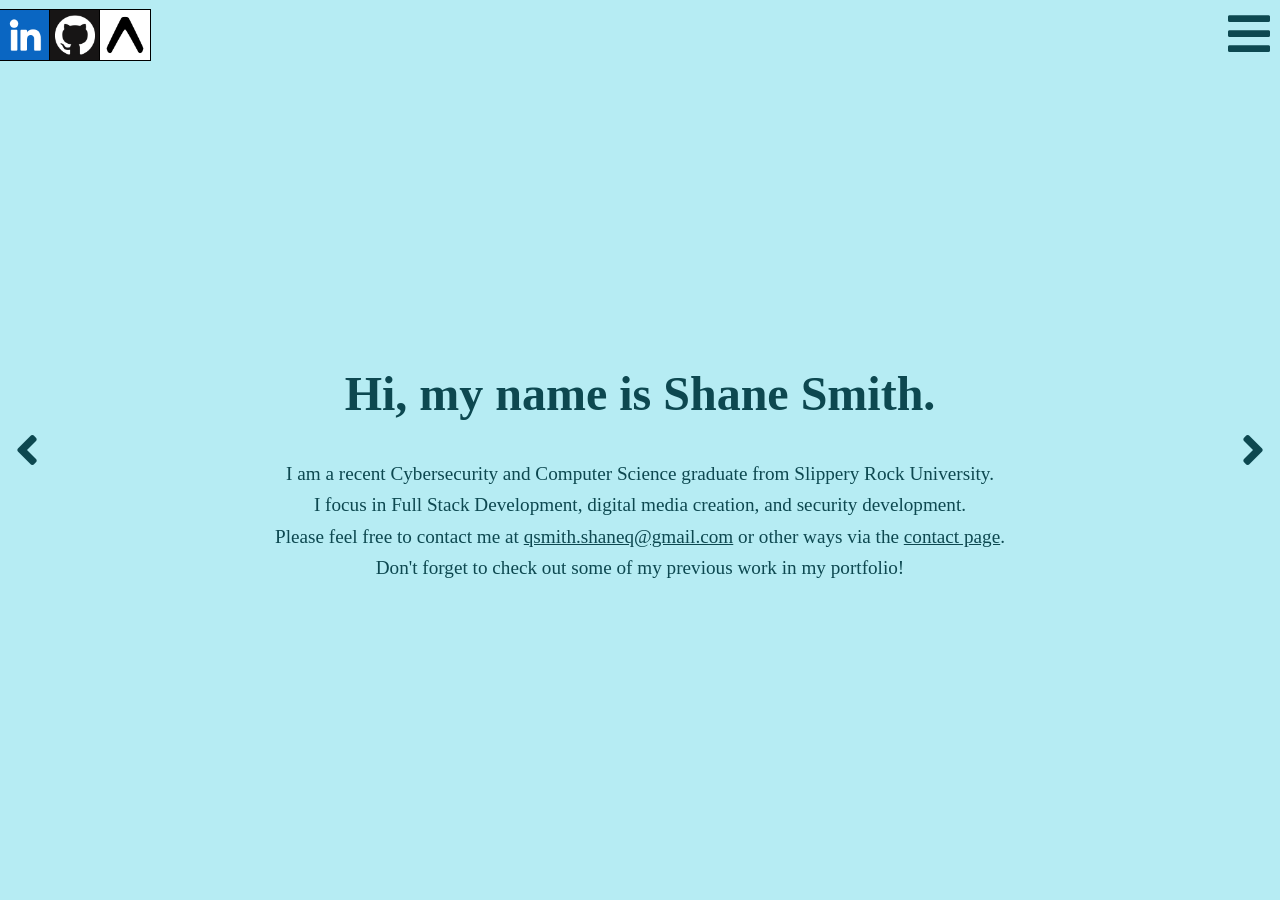
<file: index.html>
<!DOCTYPE HTML>
<html lang="en">
<html>
    <head>
        <meta charset="utf-8">
        <meta http-equiv="X-UA-Compatible" content="IE=edge">  
        <title>Shane Smith</title>
        <meta name="author" content="Shane Smith">
        <meta name="description" content="I am a student at Slippery Rock University majoring in Computer Science and Cybersecurity. Away from my school work I am a Full Stack Developer. Feel free to contact me at qsmith.shaneq@gmail.com">
        <meta name="keyword" content="Shane Smith, SRU, Slippery Rock University, Web, Engineer, Computer Science, Cybersecurity, Programmer, Full Stack Developer, Developer">
        <meta name="viewport" content="width=device-width, initial-scale=1">
        <link rel="icon" type="image/png" href="images/favicon.png"/>
        <link rel="stylesheet" href="./vendor/jquery-ui/jquery-ui.min.css">
        <link rel="stylesheet" href="https://cdnjs.cloudflare.com/ajax/libs/animate.css/4.1.1/animate.min.css"/>
        <link rel="stylesheet" href="./vendor/font-awesome/css/all.min.css">
        <link rel="stylesheet" href="./css/style.min.css">
    </head>
    <body>
        <div id="menu">
            <i id="menuX" class="fas fa-bars fa-3x cursor"></i>
            <a href="contact.html">Contact</a>
            <a id="home" href="index.html">Home</a>
            <a href="portfolio.html">Portfolio</a>
        </div>
        <main>
            <i id="menuIcon" class="fas fa-bars fa-3x cursor"></i>
            <a href="/contact.html" id="leftArrow" class="cursor">
                <i class="fas fa-angle-left fa-3x"></i>
                <span class="animate__animated animate__faster">Contact</span>
            </a>
            <div id="content">
                <h1>Hi, my name is Shane Smith.</h1>
                <div>
                    <p>I am a recent Cybersecurity and Computer Science graduate from Slippery Rock University.</p>
                    <p>I focus in Full Stack Development, digital media creation, and security development.</p>
                    <p>Please feel free to contact me at <a href="mailto:qsmith.shaneq@gmail.com">qsmith.shaneq@gmail.com</a> or other ways via the <a href="contact.html">contact page</a>.</p>
                    <p>Don't forget to check out some of my previous work in my portfolio!</p>
                </div>
            </div>
            <a href="/portfolio.html" id="rightArrow" class="cursor">
                <span class="animate__animated animate__faster">Portfolio</span>
                <i class="fas fa-angle-right fa-3x"></i>
            </a>
        </main>
        <div id="socials">
            <a href="https://www.linkedin.com/in/qsmith-qshane/" id="linkedin" target="_blank">
                <img class="social" src="images/linkedIn.png">
            </a>
            <a href="https://github.com/sas1041l" id="github" target="_blank">
                <img class="social" src="images/github.png">
            </a>
            <a href="https://expo.dev/@sas1041?tab=snacks" id="expo" target="_blank">
                <img class="social" src="images/expo.png">
            </a>
        </div>
    </body>
    <script src="./vendor/jquery-3.4.1.min.js"></script>
    <script src="./vendor/jquery-ui/jquery-ui.min.js"></script>
    <script src="./js/script.min.js"></script>
</html>
</file>
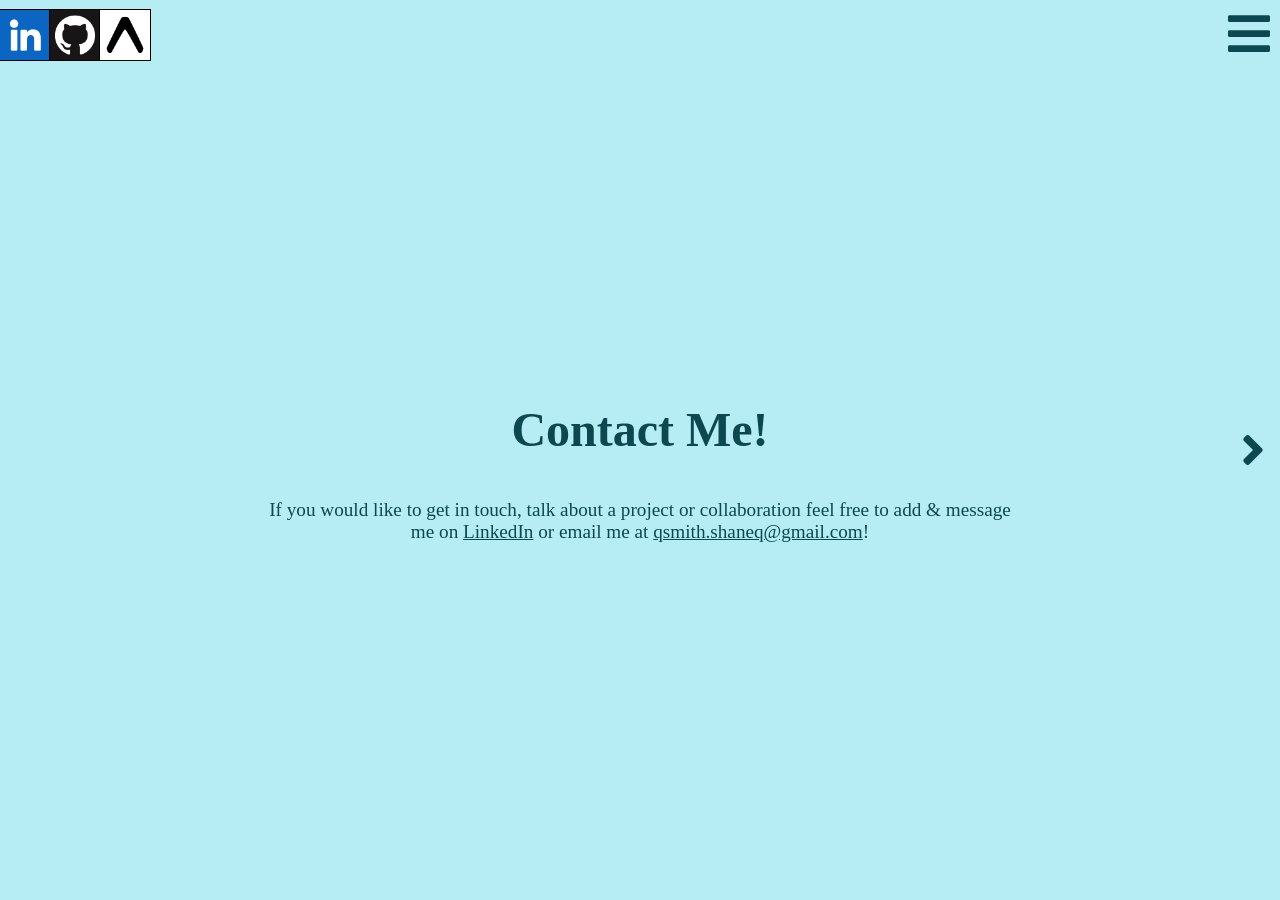
<file: contact.html>
<!DOCTYPE HTML>
<html lang="en">
<html>
    <head>
        <meta charset="utf-8">
        <meta http-equiv="X-UA-Compatible" content="IE=edge">  
        <title>Shane Smith Contact</title>
        <meta name="author" content="Shane Smith">
        <meta name="description" content="">
        <meta name="keyword" content="Shane Smith, SRU, Slippery Rock University, ">
        <meta name="viewport" content="width=device-width, initial-scale=1">
        <link rel="icon" type="image/png" href="images/favicon.png"/>
        <link rel="stylesheet" href="./vendor/jquery-ui/jquery-ui.min.css">
        <link rel="stylesheet" href="https://cdnjs.cloudflare.com/ajax/libs/animate.css/4.1.1/animate.min.css"/>
        <link rel="stylesheet" href="./vendor/font-awesome/css/all.min.css">
        <link rel="stylesheet" href="./css/style.min.css">
    </head>
    <!--<body>-->
        <div id="menu">
            <i id="menuX" class="fas fa-bars fa-3x cursor"></i>
            <a href="contact.html">Contact</a>
            <a href="index.html">Home</a>
            <a href="portfolio.html">Portfolio</a>
        </div>
        <main id="contact">
            <i id="menuIcon" class="fas fa-bars fa-3x cursor"></i>
            <div id="content">
                <h1>Contact Me!</h1>
                <p>If you would like to get in touch, talk about a project or collaboration feel free to add & message me on <a href="https://www.linkedin.com/in/qsmith-qshane/">LinkedIn</a> or <!--fill out the form below,--> 
                    email me at <a href="mailto:qsmith.shaneq@gmail.com">qsmith.shaneq@gmail.com</a>!</p>
                <!--<form id="contactForm">
                    <div class="form-element">
                        <label for="email">Email:</label>
                        <input type="email" name="email" id="subject" placeholder="something@generic.com"/>
                    </div>
                    <div class="form-element">
                        <label for="subject">Subject:</label>
                        <input type="text" name="subject" id="subject"/>
                    </div>
                    <div class="form-element">
                        <label for="message">Message:</label>
                        <textarea name="message" id="message"></textarea>
                    </div>
                    <button id="contactSubmit" class="button">Send Email</button>
                </form>-->
            </div>
            <a href="index.html" id="rightArrow" class="cursor">
                <span class="animate__animated animate__faster">Home</span>
                <i class="fas fa-angle-right fa-3x"></i>
            </a>
        </main>
        <div id="socials">
            <a href="https://www.linkedin.com/in/qsmith-qshane/" id="linkedin" target="_blank">
                <img class="social" src="images/linkedIn.png">
            </a>
            <a href="https://github.com/sas1041l" id="github" target="_blank">
                <img class="social" src="images/github.png">
            </a>
            <a href="https://expo.dev/@sas1041?tab=snacks" id="expo" target="_blank">
                <img class="social" src="images/expo.png">
            </a>
        </div>
    </body>
    <script src="./vendor/jquery-3.4.1.min.js"></script>
    <script src="./vendor/jquery-ui/jquery-ui.min.js"></script>
    <script src="./js/script.min.js"></script>
</html>
</file>
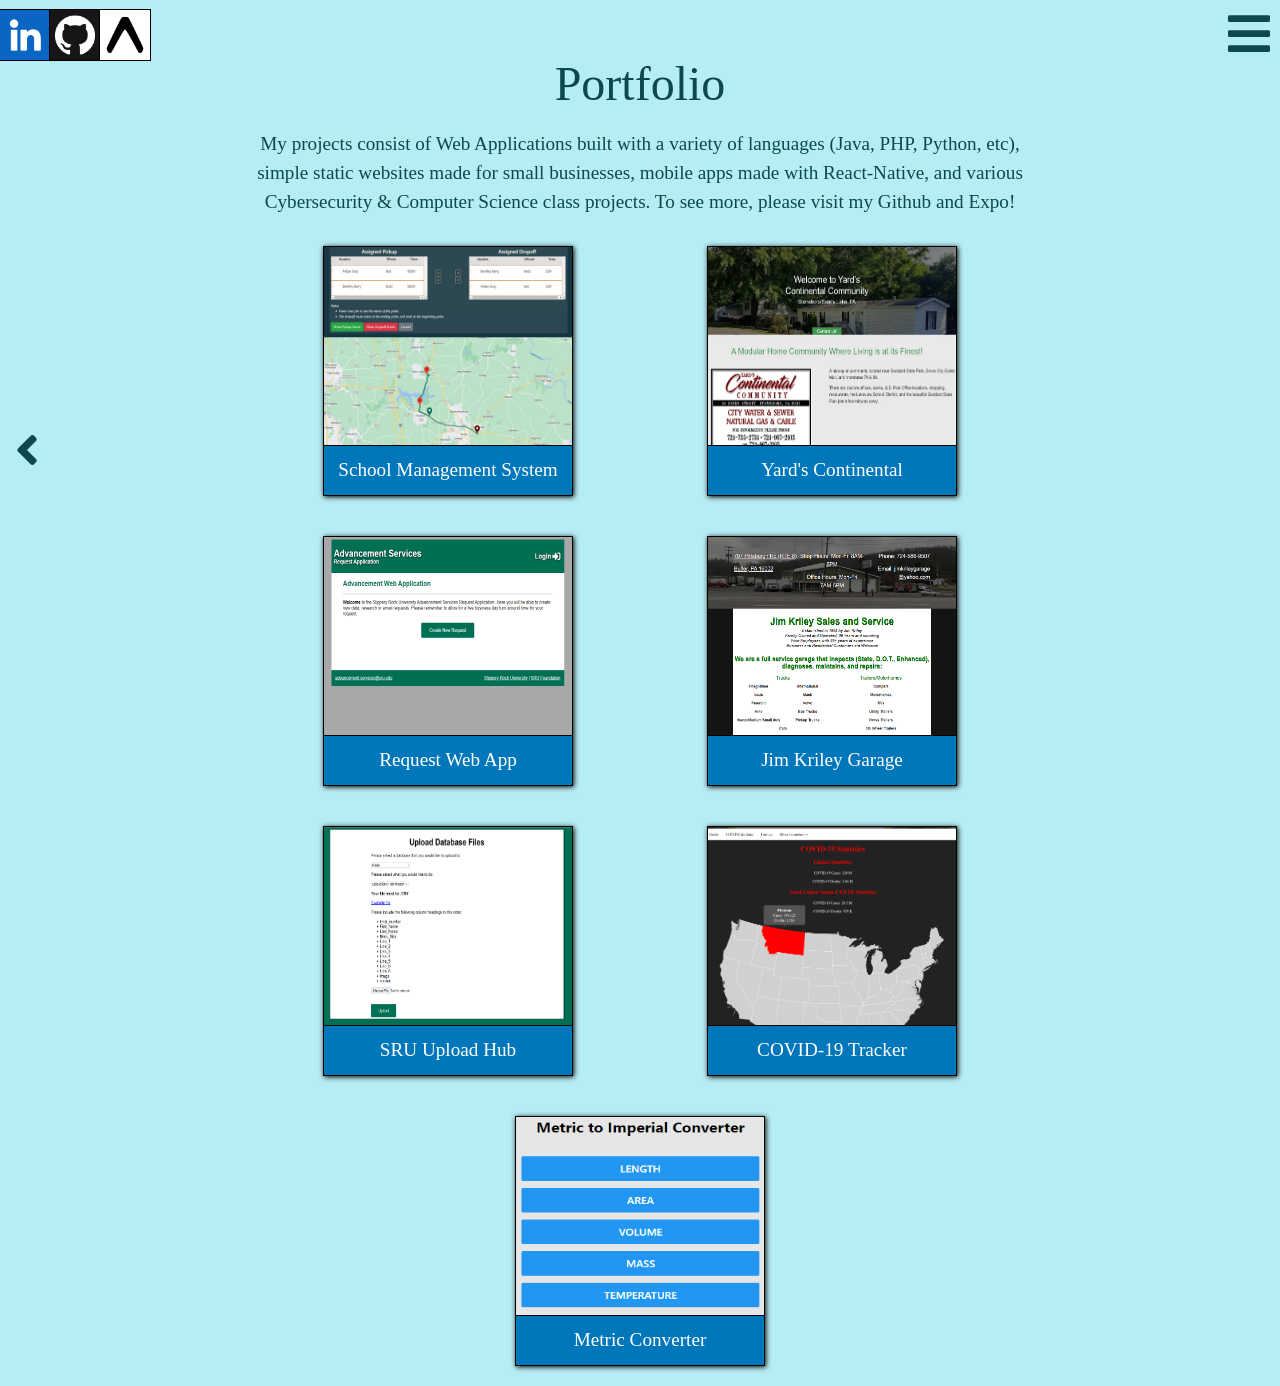
<file: portfolio.html>
<!DOCTYPE HTML>
<html lang="en">
<html>
    <head>
        <meta charset="utf-8">
        <meta http-equiv="X-UA-Compatible" content="IE=edge">  
        <title>Shane Smith Portfolio</title>
        <meta name="author" content="Shane Smith">
        <meta name="description" content="">
        <meta name="keyword" content="Shane Smith, SRU, Slippery Rock University, ">
        <meta name="viewport" content="width=device-width, initial-scale=1">
        <link rel="icon" type="image/png" href="images/favicon.png"/>
        <link rel="stylesheet" href="https://stackpath.bootstrapcdn.com/bootstrap/4.3.1/css/bootstrap.min.css" integrity="sha384-ggOyR0iXCbMQv3Xipma34MD+dH/1fQ784/j6cY/iJTQUOhcWr7x9JvoRxT2MZw1T" crossorigin="anonymous">
        <link rel="stylesheet" href="./vendor/jquery-ui/jquery-ui.min.css">
        <link rel="stylesheet" href="https://cdnjs.cloudflare.com/ajax/libs/animate.css/4.1.1/animate.min.css"/>
        <link rel="stylesheet" href="./vendor/font-awesome/css/all.min.css">
        <link rel="stylesheet" href="./css/style.min.css">
    </head>
    <body>
        <div id="menu">
            <i id="menuX" class="fas fa-bars fa-3x cursor"></i>
            <a href="contact.html">Contact</a>
            <a href="index.html">Home</a>
            <a href="portfolio.html">Portfolio</a>
        </div>
        <main id="portfolio">
            <i id="menuIcon" class="fas fa-bars fa-3x cursor"></i>
            <a href="index.html" id="leftArrow" class="cursor">
                <i class="fas fa-angle-left fa-3x"></i>
                <span class="animate__animated animate__faster">Home</span>
            </a>
            <div id="content">
                <h1>Portfolio</h1>
                <p>My projects consist of Web Applications built with a variety of languages (Java, PHP, Python, etc), simple static websites made for small businesses, mobile apps made with React-Native, and various Cybersecurity & Computer Science class projects. To see more, please visit my Github and Expo!</p>
                <div id="projects">
                    <div id="schoolManagementPanel" class="panel">
                        <img src="./images/school_management/thumb.jpg">
                        <div class="panelText">
                            <p>School Management System</p>
                        </div>
                    </div>
                    <div id="yardsPanel" class="panel">
                        <img src="./images/yards_website/thumb.jpg">
                        <div class="panelText">
                            <p>Yard's Continental</p>
                        </div>
                    </div>
                    <div id="requestPanel" class="panel">
                        <img src="./images/request_app/requestApp.PNG">
                        <div class="panelText">
                            <p>Request Web App</p>
                        </div>
                    </div>
                    <div id="garagePanel" class="panel">
                        <img src="./images/garage_website/garage.PNG">
                        <div class="panelText">
                            <p>Jim Kriley Garage</p>
                        </div>
                    </div>
                    <div id="uploadHubPanel" class="panel">
                        <img src="./images/upload_hub/upload_hub.PNG">
                        <div class="panelText">
                            <p>SRU Upload Hub</p>
                        </div>
                    </div>
                    <div id="covidTrackerPanel" class="panel">
                        <img src="./images/covid_tracker/covid_tracker.png">
                        <div class="panelText">
                            <p>COVID-19 Tracker</p>
                        </div>
                    </div>
                    <div id="conversionAppPanel" class="panel">
                        <img src="./images/conversion_app/conversion_app.png">
                        <div class="panelText">
                            <p>Metric Converter</p>
                        </div>
                    </div>
                </div>
            </div>
        </main>
        <div id="schoolManagement" class="expandedPanel">
            <div class="imageGallery">
                <div id="schoolManagementCarousel" class="carousel carousel-fade" data-ride="carousel">
                    <ol class="carousel-indicators">
                        <li data-target="#schoolManagementCarousel" data-slide-to="0" class="active"></li>
                        <li data-target="#schoolManagementCarousel" data-slide-to="1"></li>
                        <li data-target="#schoolManagementCarousel" data-slide-to="2"></li>
                        <li data-target="#schoolManagementCarousel" data-slide-to="3"></li>
                        <li data-target="#schoolManagementCarousel" data-slide-to="4"></li>
                        <li data-target="#schoolManagementCarousel" data-slide-to="5"></li>
                        <li data-target="#schoolManagementCarousel" data-slide-to="6"></li>
                        <li data-target="#schoolManagementCarousel" data-slide-to="7"></li>
                        <li data-target="#schoolManagementCarousel" data-slide-to="8"></li>
                    </ol>
                    <div class="carousel-inner">
                        <div class="carousel-item active">
                            <img src="images/school_management/landing.jpg" alt="School Management System landing page" class="d-block w-100">
                        </div>
                        <div class="carousel-item">
                            <img src="images/school_management/login.jpg" alt="Login page with username and password" class="d-block w-100">
                        </div>
                        <div class="carousel-item">
                            <img src="images/school_management/districtHomepage.jpg" alt="Homepage for a user assigned to a district with user information" class="d-block w-100">
                        </div>
                        <div class="carousel-item">
                            <img src="images/school_management/userList.jpg" alt="Admin's view of the list of users within the system including themselves" class="d-block w-100">
                        </div>
                        <div class="carousel-item">
                            <img src="images/school_management/databaseBackup.jpg" alt="Admin's ability to create and restore from a database backup" class="d-block w-100">
                        </div>
                        <div class="carousel-item">
                            <img src="images/school_management/busDepot.jpg" alt="The form for creating or uploading bus depot information" class="d-block w-100">
                        </div>
                        <div class="carousel-item">
                            <img src="images/school_management/pickupDropoff.jpg" alt="The form to create pickup/dropoff point for students" class="d-block w-100">
                        </div>
                        <div class="carousel-item">
                            <img src="images/school_management/route1.jpg" alt="Routing form part 1 with information about the route such as name, group, vehicle, driver, starting/ending locations, time/distance of the route, and unassigned students" class="d-block w-100">
                        </div>
                        <div class="carousel-item">
                            <img src="images/school_management/route2.jpg" alt="Routing form part 2 with the assigned students, form actions, and the map of the route that includes the pickup/dropoff locations and student pickup/dropoff locations" class="d-block w-100">
                        </div>
                    </div>
                    <a class="carousel-control-prev" href="#schoolManagementCarousel" role="button" data-slide="prev">
                        <span class="carousel-control-prev-icon" aria-hidden="true"></span>
                        <span class="sr-only">Previous</span>
                    </a>
                    <a class="carousel-control-next" href="#schoolManagementCarousel" role="button" data-slide="next">
                        <span class="carousel-control-next-icon" aria-hidden="true"></span>
                        <span class="sr-only">Next</span>
                    </a>
                </div>
            </div>
            <div class="projectDescription">
                <i class="far fa-times-circle fa-2x panelX"></i>
                <div class="description">
                    <h3>Description:</h3>
                    <p>This is a school management software created for my Computer Science capstone project. It was built using a variety of 
                        backend and frontend languages and has a persistent MySQL database running on a Tomcat server. The purpose of this software 
                        was to manage a school districts' data and then create school bus routes for the student's within the district. The software 
                        features role based authentication with four different roles with different permissions. Utilizes Google Maps API to determine locational
                        data and determine efficient bus routes. It also features uploadig/exporting data using CSVs and has a database backup and restore feature.
                        setup.
                    </p>
                </div>
                <div>
                    <h3>Languages Used:</h3>
                    <ul>
                        <li>Java</li>
                        <li>SQL</li>
                        <li>Javascript</li>
                        <li>HTML</li>
                        <li>CSS</li>
                    </ul>
                </div>
                <div class="resourcesUsed">
                    <h3>Resources Used:</h3>
                    <div>
                        <p>Backend</p>
                        <ul>
                            <li>Spring Boot/Thymeleaf</li>
                            <li>JUnit</li>
                            <li>Java Mail Sender</li>
                            <li>Google Maps API</li>
                            <li>MySQL Server & Database</li>
                        </ul>
                    </div>
                    <div>
                        <p>Frontend</p>
                        <ul>
                            <li>DataTables</li>
                            <li>FontAwesome</li>
                            <li>Bootstrap</li>
                            <li>FlexBox</li>
                            <li>Figma (for wireframe)</li>
                        </ul>
                    </div>
                </div>
            </div>
        </div>
        <div id="yardsWebsite" class="expandedPanel">
            <div class="imageGallery">
                <div id="yardsWebsiteCarousel" class="carousel carousel-fade .carousel-dark" data-ride="carousel">
                    <ol class="carousel-indicators">
                        <li data-target="#yardsWebsiteCarousel" data-slide-to="0" class="active"></li>
                        <li data-target="#yardsWebsiteCarousel" data-slide-to="1"></li>
                        <li data-target="#yardsWebsiteCarousel" data-slide-to="2"></li>
                        <li data-target="#yardsWebsiteCarousel" data-slide-to="3"></li>
                        <li data-target="#yardsWebsiteCarousel" data-slide-to="4"></li>
                        <li data-target="#yardsWebsiteCarousel" data-slide-to="5"></li>
                        <li data-target="#yardsWebsiteCarousel" data-slide-to="6"></li>
                        <li data-target="#yardsWebsiteCarousel" data-slide-to="7"></li>
                        <li data-target="#yardsWebsiteCarousel" data-slide-to="8"></li>
                    </ol>
                    <div class="carousel-inner">
                        <div class="carousel-item active">
                            <img src="images/yards_website/desktopHome1.jpg" alt="Top of Yard's Continental website with header image and text" class="d-block w-100">                            
                        </div>
                        <div class="carousel-item">
                            <img src="images/yards_website/desktopHome2.jpg" alt="Middle of homepage with images of local activites" class="d-block w-100">                            
                        </div>
                        <div class="carousel-item">
                            <img src="images/yards_website/desktopHome3.jpg" alt="Middle of homepage with text of amenities" class="d-block w-100">                            
                        </div>
                        <div class="carousel-item">
                            <img src="images/yards_website/desktopHome4.jpg" alt="Bottom of homepage with contact section and google maps location" class="d-block w-100">                            
                        </div>
                        <div class="carousel-item">
                            <img src="images/yards_website/desktopPhotos.jpg" alt="Photo gallary with custom image selector below carousel" class="d-block w-100">                            
                        </div>
                        <div class="carousel-item">
                            <img class="mobileIMG" src="images/yards_website/mobileHome1.jpg" alt="Mobile version: Top of Yard's Continental website with header image and text" class="d-block w-100">                            
                        </div>
                        <div class="carousel-item">
                            <img class="mobileIMG" src="images/yards_website/mobileHome2.jpg" alt="Mobile version: middle of homepage with images of local activites" class="d-block w-100">                            
                        </div>
                        <div class="carousel-item">
                            <img class="mobileIMG" src="images/yards_website/mobileHome3.jpg" alt="Mobile version: Bottom of homepage with contact section and google maps location" class="d-block w-100">                            
                        </div>
                        <div class="carousel-item">
                            <img class="mobileIMG" src="images/yards_website/mobilePhotosjpg.jpg" alt="Mobile version: Photo gallary" class="d-block w-100">                            
                        </div>
                    </div>
                    <a class="carousel-control-prev" href="#yardsWebsiteCarousel" role="button" data-slide="prev">
                        <span class="carousel-control-prev-icon" aria-hidden="true"></span>
                        <span class="sr-only">Previous</span>
                    </a>
                    <a class="carousel-control-next" href="#yardsWebsiteCarousel" role="button" data-slide="next">
                        <span class="carousel-control-next-icon" aria-hidden="true"></span>
                        <span class="sr-only">Next</span>
                    </a>
                </div>
            </div>
            <aside class="projectDescription">
                <i class="far fa-times-circle fa-2x panelX"></i>
                <div class="description">
                    <h3>Description:</h3>
                    <p>This dynamic & mobile friendly webpage was built for Yard's Continental Community to assist in spreading information about the business and gain new customers. It
                        features a customized bootstrap image carousel with additional handmade controls below the carousel and many resizable elements based on the browser's width. I currently
                        handle it's domain and hosting. The website can be viewed at <a href="https://www.yardscontinental.com/">yardscontinental.com</a>.
                    </p>
                </div>
                <div>
                    <h3>Languages Used:</h3>
                    <ul>
                        <li>HTML</li>
                        <li>CSS</li>
                        <li>Javascript</li>
                    </ul>
                </div>
                <div>
                    <h3>Resources Used:</h3>
                    <ul>
                        <li>FlexBox</li>
                        <li>Bootstrap</li>
                        <li>Figma</li>
                    </ul>
                </div>
            </aside>
        </div>
        <div id="requestApp" class="expandedPanel">
            <div class="imageGallery">
                <div id="requestAppCarousel" class="carousel carousel-fade" data-ride="carousel">
                    <ol class="carousel-indicators">
                        <li data-target="#requestAppCarousel" data-slide-to="0" class="active"></li>
                        <li data-target="#requestAppCarousel" data-slide-to="1"></li>
                        <li data-target="#requestAppCarousel" data-slide-to="2"></li>
                        <li data-target="#requestAppCarousel" data-slide-to="3"></li>
                        <li data-target="#requestAppCarousel" data-slide-to="4"></li>
                        <li data-target="#requestAppCarousel" data-slide-to="5"></li>
                    </ol>
                    <div class="carousel-inner">
                        <div class="carousel-item active">
                            <img src="images/request_app/DESKTOP_RequestHome.PNG" alt="Request Application home page" class="d-block w-100">
                        </div>
                        <div class="carousel-item">
                            <img src="images/request_app/DESKTOP_RequestTable.PNG" alt="Request Application datatable" class="d-block w-100">
                        </div>
                        <div class="carousel-item">
                            <img src="images/request_app/DESKTOP_RequestForm.PNG" alt="Request Application form" class="d-block w-100">
                        </div>
                        <div class="carousel-item">
                            <img class="mobileIMG" src="images/request_app/MOBILE_RequestHome.PNG" alt="Request Application form" class="d-block w-100">
                        </div>
                        <div class="carousel-item">
                            <img class="mobileIMG" src="images/request_app/MOBILE_RequestTable.PNG" alt="Request Application datatable" class="d-block w-100">
                        </div>
                        <div class="carousel-item">
                            <img class="mobileIMG" src="images/request_app/MOBILE_RequestForm.PNG" alt="Request Application form" class="d-block w-100">
                        </div>
                    </div>
                    <a class="carousel-control-prev" href="#requestAppCarousel" role="button" data-slide="prev">
                        <span class="carousel-control-prev-icon" aria-hidden="true"></span>
                        <span class="sr-only">Previous</span>
                    </a>
                    <a class="carousel-control-next" href="#requestAppCarousel" role="button" data-slide="next">
                        <span class="carousel-control-next-icon" aria-hidden="true"></span>
                        <span class="sr-only">Next</span>
                    </a>
                </div>
            </div>
            <div class="projectDescription">
                <i class="far fa-times-circle fa-2x panelX"></i>
                <div class="description">
                    <h3>Description:</h3>
                    <p>This web application was made in order to serve as a request portal for members of Slippery Rock University to put in different kinds of data information requests</p>
                </div>
                <div>
                    <h3>Languages Used:</h3>
                    <ul>
                        <li>HTML</li>
                        <li>CSS</li>
                        <li>Javascript</li>
                        <li>PHP</li>
                        <li>SQL</li>
                    </ul>
                </div>
                <div>
                    <h3>Resources Used:</h3>
                    <ul>
                        <li>jQuery</li>
                        <li>Bootstrap</li>
                        <li>FlexBox</li>
                        <li>PDO</li>
                        <li>Session</li>
                        <li>Figma (for wireframe)</li>
                    </ul>
                </div>
            </div>
        </div>
        <div id="garageWebsite" class="expandedPanel">
            <div class="imageGallery">
                <div id="garageWebsiteCarousel" class="carousel carousel-fade .carousel-dark" data-ride="carousel">
                    <ol class="carousel-indicators">
                        <li data-target="#garageWebsiteCarousel" data-slide-to="0" class="active"></li>
                        <li data-target="#garageWebsiteCarousel" data-slide-to="1"></li>
                        <li data-target="#garageWebsiteCarousel" data-slide-to="2"></li>
                        <li data-target="#garageWebsiteCarousel" data-slide-to="3"></li>
                    </ol>
                    <div class="carousel-inner">
                        <div class="carousel-item active">
                            <img src="images\garage_website\DESKTOP_KrileyTop.PNG" alt="Top of Jim Kriley Garage's website" class="d-block w-100">                            
                        </div>
                        <div class="carousel-item">
                            <img src="images/garage_website/DESKTOP_KrileyBottom.PNG" alt="Bottom of Jim Kriley Garage's website" class="d-block w-100">
                        </div>
                        <div class="carousel-item">
                            <img class="mobileIMG" src="images\garage_website\MOBILE_KrileyTop.PNG" alt="Top of Jim Kriley Garage's website" class="d-block w-100">
                        </div>
                        <div class="carousel-item">
                            <img class="mobileIMG" src="images/garage_website/MOBILE_KrileyBottom.PNG" alt="Bottom of Jim Kriley Garage's website" class="d-block w-100">
                        </div>
                    </div>
                    <a class="carousel-control-prev" href="#garageWebsiteCarousel" role="button" data-slide="prev">
                        <span class="carousel-control-prev-icon" aria-hidden="true"></span>
                        <span class="sr-only">Previous</span>
                    </a>
                    <a class="carousel-control-next" href="#garageWebsiteCarousel" role="button" data-slide="next">
                        <span class="carousel-control-next-icon" aria-hidden="true"></span>
                        <span class="sr-only">Next</span>
                    </a>
                </div>
            </div>
            <aside class="projectDescription">
                <i class="far fa-times-circle fa-2x panelX"></i>
                <div class="description">
                    <h3>Description:</h3>
                    <p>This static webpage was built to help a business to promote common information that they recieve calls about.</p>
                </div>
                <div>
                    <h3>Languages Used:</h3>
                    <ul>
                        <li>HTML</li>
                        <li>CSS</li>
                        <li>Javascript</li>
                    </ul>
                </div>
                <div>
                    <h3>Resources Used:</h3>
                    <ul>
                        <li>Fancybox</li>
                        <li>FlexBox</li>
                        <li>Bootstrap</li>
                    </ul>
                </div>
            </aside>
        </div>
        <div id="uploadHub" class="expandedPanel">
            <div class="imageGallery">
                <div id="uploadWebsiteCarousel" class="carousel carousel-fade .carousel-dark" data-ride="carousel">
                    <ol class="carousel-indicators">
                        <li data-target="#uploadWebsiteCarousel" data-slide-to="0" class="active"></li>
                        <li data-target="#uploadWebsiteCarousel" data-slide-to="1"></li>
                        <li data-target="#uploadWebsiteCarousel" data-slide-to="2"></li>
                    </ol>
                    <div class="carousel-inner">
                        <div class="carousel-item active">
                            <img src="images\upload_hub/login.png" alt="Overlayed login screen with username/password" class="d-block w-100">
                        </div>
                        <div class="carousel-item">
                            <img src="images/upload_hub/upload.png" alt="Shows the ability to upload a file within the specified requirements" class="d-block w-100">
                        </div>
                        <div class="carousel-item">
                            <img src="images/upload_hub/brick.png" alt="Shows the ability to swap multiple bricks' information" class="d-block w-100">
                        </div>
                    </div>
                    <a class="carousel-control-prev" href="#uploadWebsiteCarousel" role="button" data-slide="prev">
                        <span class="carousel-control-prev-icon" aria-hidden="true"></span>
                        <span class="sr-only">Previous</span>
                    </a>
                    <a class="carousel-control-next" href="#uploadWebsiteCarousel" role="button" data-slide="next">
                        <span class="carousel-control-next-icon" aria-hidden="true"></span>
                        <span class="sr-only">Next</span>
                    </a>
                </div>
            </div>
            <aside class="projectDescription">
                <i class="far fa-times-circle fa-2x panelX"></i>
                <div class="description">
                    <h3>Description:</h3>
                    <p>This webpage was built in order to optimize the process in which the Slippery Rock University Advancement office 
                        updated their web application databases. The primary functionality of this web app is the ability to upload a 
                        column formatted CSV to add and overwrite existing values in the specified database.</p>
                </div>
                <div>
                    <h3>Languages Used:</h3>
                    <ul>
                        <li>HTML</li>
                        <li>CSS</li>
                        <li>Javascript</li>
                        <li>PHP</li>
                    </ul>
                </div>
                <div>
                    <h3>Resources Used:</h3>
                    <ul>
                        <li>FlexBox</li>
                        <li>PDO</li>
                        <li>Session</li>
                    </ul>
                </div>
            </aside>
        </div>
        <div id="covidTracker" class="expandedPanel">
            <div class="imageGallery">
                <div id="covidTrackerCarousel" class="carousel carousel-fade .carousel-dark" data-ride="carousel">
                    <ol class="carousel-indicators">
                        <li data-target="#covidTrackerCarousel" data-slide-to="0" class="active"></li>
                        <li data-target="#covidTrackerCarousel" data-slide-to="1"></li>
                        <li data-target="#covidTrackerCarousel" data-slide-to="2"></li>
                        <li data-target="#covidTrackerCarousel" data-slide-to="3"></li>
                    </ol>
                    <div class="carousel-inner">
                        <div class="carousel-item active">
                            <img src="images/covid_tracker/main.png" alt="This page acts as the home page and has a hoverable map of the united states that shows the number of cases and deaths per states" class="d-block w-100">
                        </div>
                        <div class="carousel-item">
                            <img src="images/covid_tracker/safety.png" alt="This page provides information to keep yourself safe from COVID-19" class="d-block w-100">
                        </div>
                        <div class="carousel-item">
                            <img src="images/covid_tracker/calculator.png" alt="This page allows user input to calculate their risk of a COVID-19 infection" class="d-block w-100">
                        </div>
                        <div class="carousel-item">
                            <img src="images/covid_tracker/china.png" alt="This page shows the statistics of other countires, specifially China on this page" class="d-block w-100">
                        </div>
                    </div>
                    <a class="carousel-control-prev" href="#covidTrackerCarousel" role="button" data-slide="prev">
                        <span class="carousel-control-prev-icon" aria-hidden="true"></span>
                        <span class="sr-only">Previous</span>
                    </a>
                    <a class="carousel-control-next" href="#covidTrackerCarousel" role="button" data-slide="next">
                        <span class="carousel-control-next-icon" aria-hidden="true"></span>
                        <span class="sr-only">Next</span>
                    </a>
                </div>
            </div>
            <aside class="projectDescription">
                <i class="far fa-times-circle fa-2x panelX"></i>
                <div class="description">
                    <h3>Description:</h3>
                    <p>This website's goal was to provide statistics and information relating to COVID-19 to spread awareness and safety practices to keep everyone safe. It was a group project for the SRU class "Structured and Dynamic Web Programming".</p>
                </div>
                <div>
                    <h3>Languages Used:</h3>
                    <ul>
                        <li>HTML</li>
                        <li>CSS</li>
                        <li>Javascript</li>
                        <li>XML</li>
                    </ul>
                </div>
                <div>
                    <h3>Resources Used:</h3>
                    <ul>
                        <li>FlexBox</li>
                        <li>jQuery</li>
                        <li>AJAX</li>
                    </ul>
                </div>
            </aside>
        </div>
        <div id="conversionApp" class="expandedPanel">
            <div class="imageGallery">
                <div id="conversionAppCarousel" class="carousel carousel-fade .carousel-dark" data-ride="carousel">
                    <ol class="carousel-indicators">
                        <li data-target="#conversionAppCarousel" data-slide-to="0" class="active"></li>
                        <li data-target="#conversionAppCarousel" data-sli de-to="1"></li>
                        <li data-target="#conversionAppCarousel" data-sli de-to="2"></li>
                    </ol>
                    <div class="carousel-inner">
                        <div class="carousel-item active">
                            <img class="mobileIMG" src="images/conversion_app/landing.PNG" alt="The landing screen provides the user all of the available conversion abilities." class="d-block w-100">
                        </div>
                        <div class="carousel-item">
                            <img class="mobileIMG" src="images/conversion_app/input.PNG" alt="This screen, like the others, provides the user with a metric and imperial input with various options." class="d-block w-100">
                        </div>
                        <div class="carousel-item">
                            <img class="mobileIMG" src="images/conversion_app/temp.PNG" alt="Displays the temperature user input." class="d-block w-100">
                        </div>
                    </div>
                    <a class="carousel-control-prev" href="#conversionAppCarousel" role="button" data-slide="prev">
                        <span class="carousel-control-prev-icon" aria-hidden="true"></span>
                        <span class="sr-only">Previous</span>
                    </a>
                    <a class="carousel-control-next" href="#conversionAppCarousel" role="button" data-slide="next">
                        <span class="carousel-control-next-icon" aria-hidden="true"></span>
                        <span class="sr-only">Next</span>
                    </a>
                </div>
            </div>
            <aside class="projectDescription">
                <i class="far fa-times-circle fa-2x panelX"></i>
                <div class="description">
                    <h3>Description:</h3>
                    <p>This app's goal was to provide a conversion of various metric measurements to imperial measurements. It was a solo final project for the SRU class "Mobile App Development". It is functional on both Android and Apple devices.</p>
                </div>
                <div>
                    <h3>Languages Used:</h3>
                    <ul>
                        <li>React-Native</li>
                        <li>CSS</li>
                        <li>Javascript</li>
                    </ul>
                </div>
                <div>
                    <h3>Resources Used:</h3>
                    <ul>
                        <li>Expo</li>
                    </ul>
                </div>
            </aside>
        </div>
        <div id="socials">
            <a href="https://www.linkedin.com/in/qsmith-qshane/" id="linkedin" target="_blank">
                <img class="social" src="images/linkedIn.png">
            </a>
            <a href="https://github.com/sas1041l" id="github" target="_blank">
                <img class="social" src="images/github.png">
            </a>
            <a href="https://expo.dev/@sas1041?tab=snacks" id="expo" target="_blank">
                <img class="social" src="images/expo.png">
            </a>
        </div>
    </body>
    <script src="./vendor/jquery-3.4.1.min.js"></script>
    <script src="./vendor/jquery-ui/jquery-ui.min.js"></script>
    <script src="https://cdnjs.cloudflare.com/ajax/libs/popper.js/1.14.7/umd/popper.min.js" integrity="sha384-UO2eT0CpHqdSJQ6hJty5KVphtPhzWj9WO1clHTMGa3JDZwrnQq4sF86dIHNDz0W1" crossorigin="anonymous"></script>
    <script src="https://stackpath.bootstrapcdn.com/bootstrap/4.3.1/js/bootstrap.min.js" integrity="sha384-JjSmVgyd0p3pXB1rRibZUAYoIIy6OrQ6VrjIEaFf/nJGzIxFDsf4x0xIM+B07jRM" crossorigin="anonymous"></script>
    <script src="./js/script.min.js"></script>
</html>
</file>
<file: css/style.min.css>
body{background-color:#b6ecf3;color:#0d4850;margin:0;padding:0;font-family:Georgia,serif}main{display:-webkit-box;display:-ms-flexbox;display:flex;-webkit-box-pack:center;-ms-flex-pack:center;justify-content:center;-webkit-box-align:center;-ms-flex-align:center;align-items:center;height:calc(100vh - 55px);margin-top:55px}.fas{color:#0d4850}.unselect{-webkit-filter:blur(2px);filter:blur(2px);pointer-events:none}#content{display:-webkit-box;display:-ms-flexbox;display:flex;text-align:center;-webkit-box-orient:vertical;-webkit-box-direction:normal;-ms-flex-flow:column nowrap;flex-flow:column nowrap;margin:auto;width:60%}#content h1{font-size:3em;margin-top:0}#content p{font-size:1.2em;padding:0;margin:.5em 0}#content a:link{color:#0d4850}#content a:hover{text-decoration:none}#projects{display:-webkit-box;display:-ms-flexbox;display:flex;-ms-flex-pack:distribute;justify-content:space-around;-webkit-box-orient:horizontal;-webkit-box-direction:normal;-ms-flex-flow:row wrap;flex-flow:row wrap}#projects .panel{width:250px;height:250px;background-color:#0077ba;border:1px solid #000;-webkit-box-shadow:1px 1px 5px #000;box-shadow:1px 1px 5px #000;-webkit-transition:.2s;transition:.2s;cursor:pointer;margin:20px;-ms-flex-negative:0;flex-shrink:0}#projects .panel img{width:100%;height:80%;border-bottom:1px solid #000}#projects .panel p{margin:0;color:#fff;font-weight:400}#projects .panel:hover{-webkit-transform:scale(1.1);transform:scale(1.1);-webkit-transition:.2s;transition:.2s}#projects .panelText{display:-webkit-box;display:-ms-flexbox;display:flex;-webkit-box-pack:center;-ms-flex-pack:center;justify-content:center;-webkit-box-align:center;-ms-flex-align:center;align-items:center;height:20%}#menuIcon{position:absolute;top:10px;right:10px}#menu{width:100%;background-color:#0077ba;position:fixed;height:0;overflow:hidden;z-index:100;top:0;-webkit-transition:.5s;transition:.5s;display:-webkit-box;display:-ms-flexbox;display:flex;-webkit-box-orient:horizontal;-webkit-box-direction:normal;-ms-flex-flow:row nowrap;flex-flow:row nowrap;-webkit-box-pack:center;-ms-flex-pack:center;justify-content:center;-webkit-box-align:center;-ms-flex-align:center;align-items:center}#menu a{margin-left:20px;margin-right:20px;text-decoration:none;font-size:25px;color:#fff}#menu a:hover{color:#f1f1f1;text-decoration:underline}#menu #menuX{position:absolute;top:10px;right:10px;color:#fff}.expandedPanel{display:none;position:absolute;-webkit-box-orient:horizontal;-webkit-box-direction:normal;-ms-flex-flow:row wrap;flex-flow:row wrap;overflow-y:auto;z-index:10;top:50%;left:50%;-webkit-transform:translate(-50%,-50%);transform:translate(-50%,-50%);width:80%;min-height:600px;max-height:80%;background-color:rgba(209,209,209,.8);border:1px solid #000;-webkit-box-shadow:1px 1px 10px #9a9a9a;box-shadow:1px 1px 10px #9a9a9a}.expandedPanel a{color:#000}.panelX{position:absolute;top:10px;right:10px;cursor:pointer;text-shadow:1px 1px 5px #000;z-index:100}.imageGallery{width:100%}.imageGallery img{max-width:1000px;margin-left:auto;margin-right:auto;display:block;-webkit-box-sizing:border-box;box-sizing:border-box}.imageGallery .mobileIMG{max-height:400px}.projectDescription{width:100%;background-color:#0077ba;color:#fff;padding-top:10px;display:-webkit-box;display:-ms-flexbox;display:flex;-webkit-box-orient:horizontal;-webkit-box-direction:normal;-ms-flex-flow:row wrap;flex-flow:row wrap;-webkit-box-pack:center;-ms-flex-pack:center;justify-content:center;text-align:center}.projectDescription .description{width:90%}.projectDescription div{width:45%}.projectDescription .resourcesUsed{display:-webkit-box;display:-ms-flexbox;display:flex;-webkit-box-orient:horizontal;-webkit-box-direction:normal;-ms-flex-flow:row wrap;flex-flow:row wrap;-webkit-box-pack:center;-ms-flex-pack:center;justify-content:center;text-align:center}.projectDescription .resourcesUsed h3{width:100%}.projectDescription ul{list-style-type:none;padding-left:0}#contact p{text-align:center}#leftArrow,#rightArrow{width:100px;height:200px;display:-webkit-box;display:-ms-flexbox;display:flex;-webkit-box-align:center;-ms-flex-align:center;align-items:center;text-decoration:none;position:fixed;top:50%;margin-top:-100px}#leftArrow span,#rightArrow span{position:absolute;display:none;color:#0d4850}#leftArrow{left:15px}#leftArrow span{left:50px}#rightArrow{-webkit-box-pack:end;-ms-flex-pack:end;justify-content:flex-end;right:15px}#rightArrow span{right:50px}#socials{display:-webkit-box;display:-ms-flexbox;display:flex;-webkit-box-orient:horizontal;-webkit-box-direction:normal;-ms-flex-flow:row wrap;flex-flow:row wrap;position:fixed;top:10px;left:0;bottom:auto;right:auto;margin:auto;width:150px;z-index:1}#socials a:hover{height:100px}#socials>*{width:50px;height:50px;display:-webkit-box;display:-ms-flexbox;display:flex;-webkit-box-pack:center;-ms-flex-pack:center;justify-content:center;-webkit-box-align:center;-ms-flex-align:center;align-items:center;-webkit-transition:.2s;transition:.2s;outline:1px solid #000}.social{width:40px;height:40px}#linkedin{background-color:#0a66c2}#github{background-color:#171515}#expo{background-color:#fff}.cursor{cursor:pointer}@media screen and (max-width:1000px){.expandedPanel{width:95%}#content p{text-align:center}}@media screen and (max-width:840px){.projectDescription div{width:100%}main{-webkit-box-align:start;-ms-flex-align:start;align-items:flex-start;-webkit-box-pack:center;-ms-flex-pack:center;justify-content:center}#content{width:100%;padding:0 20px}#content h1{font-size:2.5em}#content p{font-size:1.3em;margin:.8em 0}#leftArrow,#rightArrow{display:none}}@media screen and (max-width:750px){.imageGallery img{max-width:350px}#projects{-webkit-box-pack:center;-ms-flex-pack:center;justify-content:center}#projects .panel{margin:15px}}@media screen and (max-width:600px){#menu{-webkit-box-orient:vertical;-webkit-box-direction:normal;-ms-flex-flow:column nowrap;flex-flow:column nowrap}#menu a{margin-left:auto;margin-right:auto;text-align:center;padding:20px}#menu a:first-child{-webkit-box-ordinal-group:4;-ms-flex-order:3;order:3}#menu a:nth-child(2){-webkit-box-ordinal-group:2;-ms-flex-order:1;order:1}#menu a:nth-child(2){-webkit-box-ordinal-group:3;-ms-flex-order:2;order:2}}
</file>
